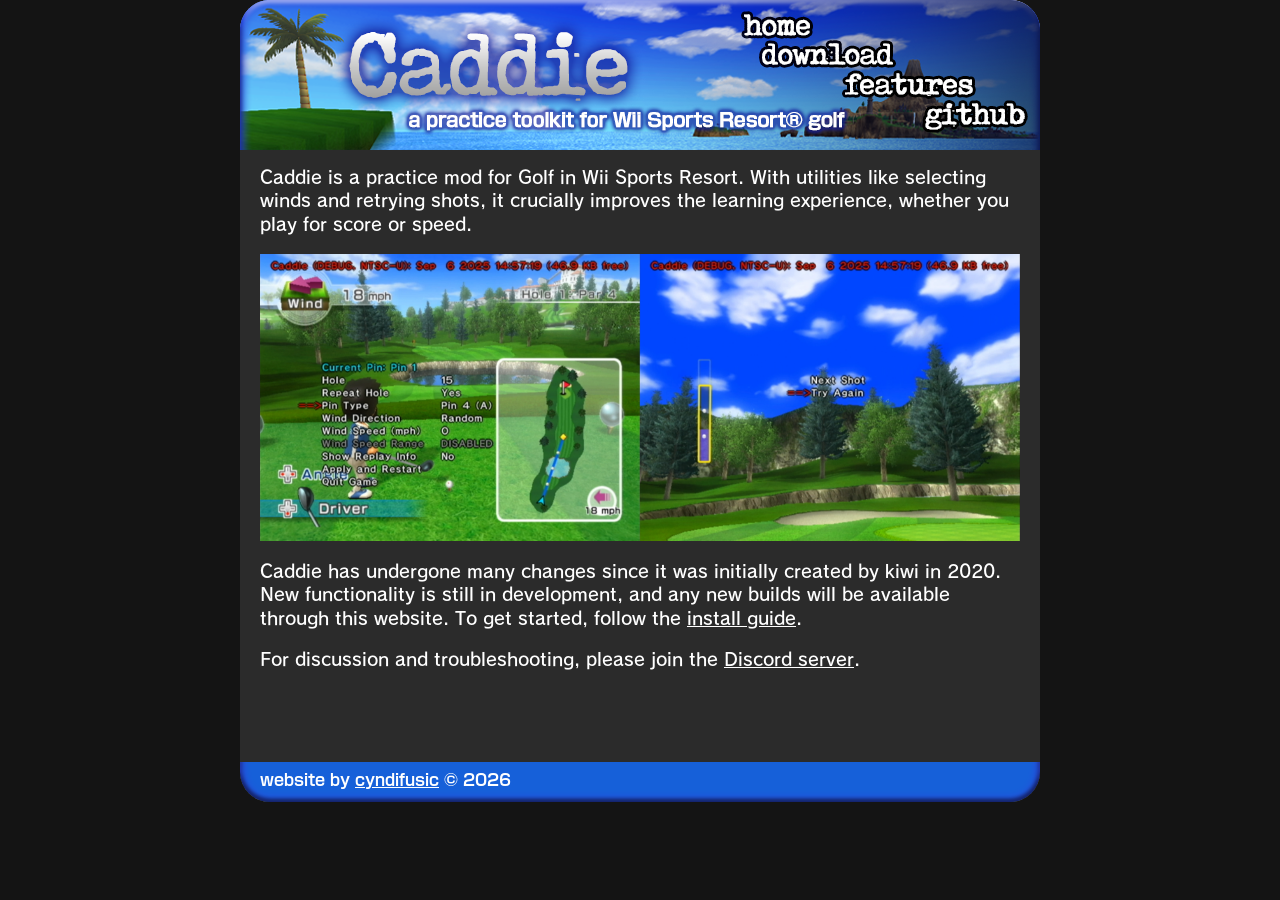
<file: website/index.html>
<!DOCTYPE html>
<html>
    <head>
        <title>Caddie</title>
        <link rel="icon" type="image/x-icon" href="favicon.ico">
        <link rel="stylesheet" href="style.css">
    </head>

    <body>
        <div id="main">
            <table cellspacing="0">
                <tr id="headerRow">
                    <td id="header">
                        <img id="headerImage" src="img/header.png" usemap="#test">
                        <map name="test">
                            <area id="home" shape="rect" coords="501, 11, 572, 37" href="index.html">
                            <area id="download" shape="rect" coords="519, 40, 655, 67" href="download.html">
                            <area id="features" shape="rect" coords="602, 70, 735, 97" href="features.html">
                            <area id="github" shape="rect" coords="682, 100, 787, 132" href="https://github.com/PackProject/Caddie" target="_blank">
                        </map>
                    </td>
                </tr>

                <tr>
                    <td id="content" valign="top">
                        <p>Caddie is a practice mod for Golf in Wii Sports Resort. With utilities
                            like selecting winds and retrying shots, it crucially improves the
                            learning experience, whether you play for score or speed.
                        </p>

                        <img src="img/screenshot.png" width="100%">

                        <p>Caddie has undergone many changes since it was initially created by kiwi 
                            in 2020. New functionality is still in development, and any new builds
                            will be available through this website. To get started, follow the
                            <a href="download.html">install guide</a>.</p>

                        <p>For discussion and troubleshooting, please join the <a href="https://discord.gg/BW23QvJaZk" target="_blank">Discord server</a>.</p>
                    </td>
                </tr>

                <tr>
                    <td id="footer" background="img/footer.png">
                        <span id="credit">website by <a href="https://kataryn.com" target="_blank">cyndifusic</a> © 2026</span>
                    </td>
                </tr>
            </table>
        </div>

        <script src="script.js"></script>
    </body>

</html>
</file>
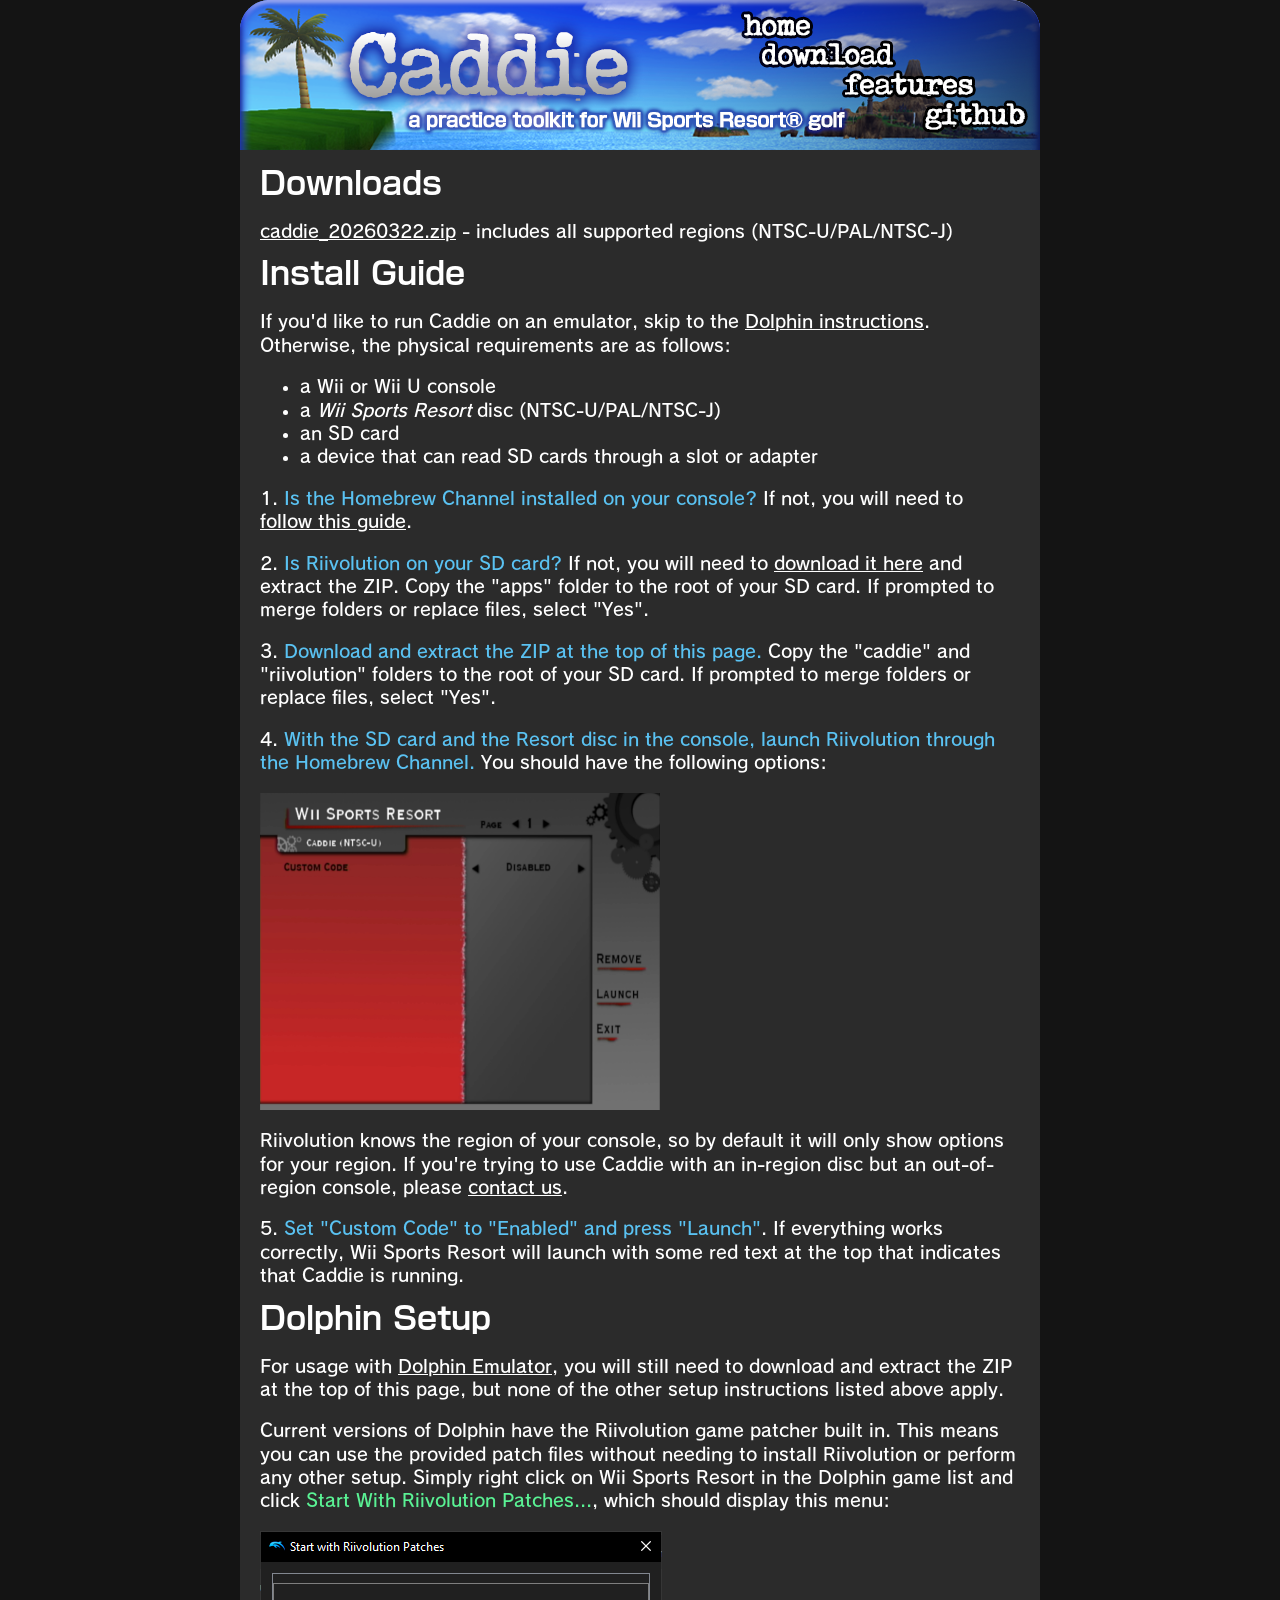
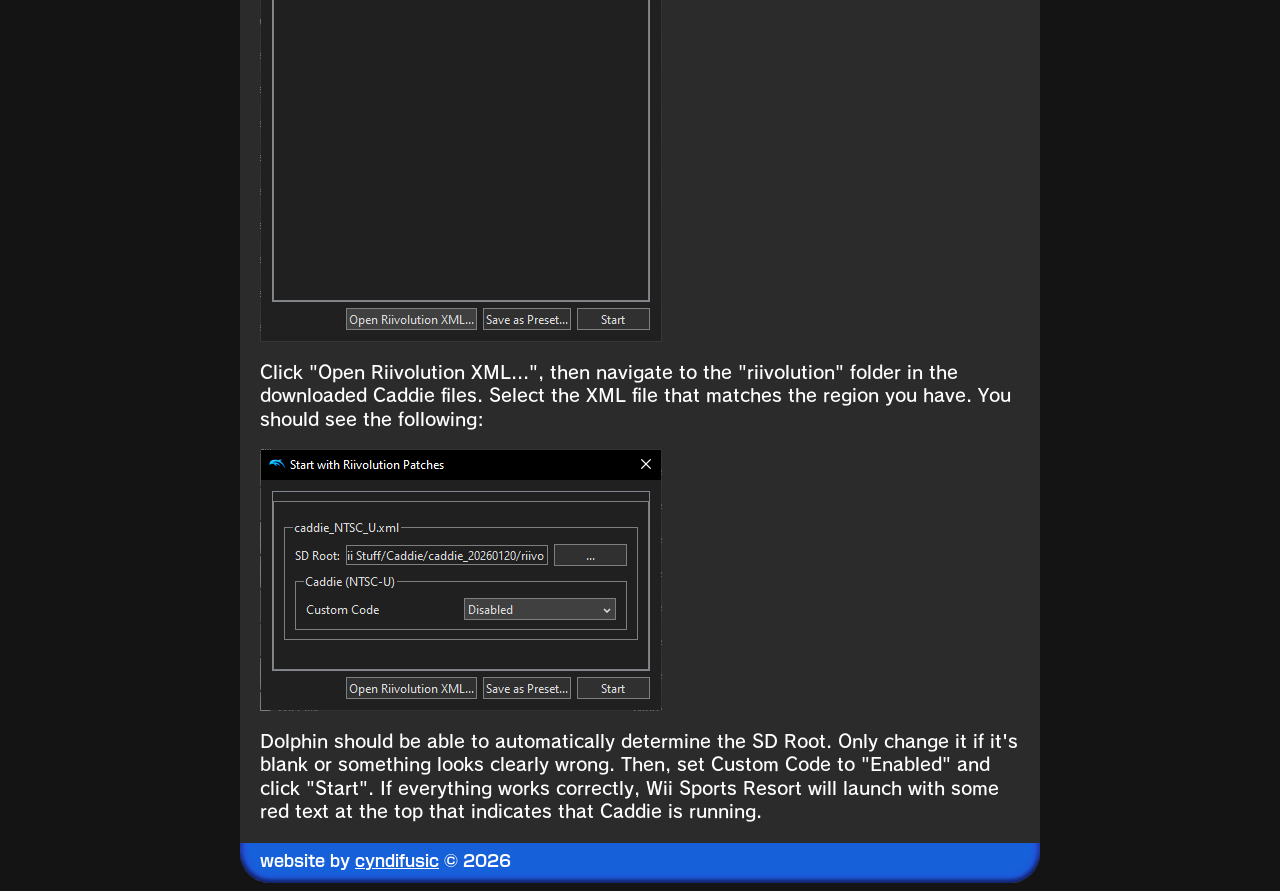
<file: website/download.html>
<!DOCTYPE html>
<html>
    <head>
        <title>Caddie</title>
        <link rel="icon" type="image/x-icon" href="favicon.ico">
        <link rel="stylesheet" href="style.css">
    </head>

    <body>
        <div id="main">
            <table cellspacing="0">
                <tr id="headerRow">
                    <td id="header">
                        <img id="headerImage" src="img/header.png" usemap="#test">
                        <map name="test">
                            <area id="home" shape="rect" coords="501, 11, 572, 37" href="index.html">
                            <area id="download" shape="rect" coords="519, 40, 655, 67" href="download.html">
                            <area id="features" shape="rect" coords="602, 70, 735, 97" href="features.html">
                            <area id="github" shape="rect" coords="682, 100, 787, 132" href="https://github.com/PackProject/Caddie" target="_blank">
                        </map>
                    </td>
                </tr>

                <tr>
                    <td id="content" valign="top">
                        <h1 class="top">Downloads</h1>

                        <p><a href="https://github.com/PackProject/Caddie/releases/download/v0.3.0/caddie_20260322.zip">caddie_20260322.zip</a> - includes all supported regions (NTSC-U/PAL/NTSC-J)</p>
                        <h1>Install Guide</h1>

                        <p>If you'd like to run Caddie on an emulator, skip to the <a href="#dolphin">Dolphin instructions</a>.
                        Otherwise, the physical requirements are as follows:</p>

                        <ul>
                            <li>a Wii or Wii U console</li>
                            <li>a <i>Wii Sports Resort</i> disc (NTSC-U/PAL/NTSC-J)</li>
                            <li>an SD card</li>
                            <li>a device that can read SD cards through a slot or adapter</li>
                        </ul>
                        
                        <p>1. <blue>Is the Homebrew Channel installed on your console?</blue> If not, you will
                        need to <a href="https://wii.hacks.guide" target="_blank">follow this guide</a>.</p>

                        <p>2. <blue>Is Riivolution on your SD card?</blue> If not, you will need to
                        <a href="https://aerialx.github.io/rvlution.net/wiki/Riivolution/" target="_blank">download it here</a> and extract the ZIP.
                        Copy the "apps" folder to the root of your SD card. If prompted to merge folders or 
                        replace files, select "Yes".</p>
                        
                        <p>3. <blue>Download and extract the ZIP at the top of this page.</blue> Copy the "caddie" and "riivolution" folders to the root of your SD card. 
                        If prompted to merge folders or replace files, select "Yes".</p>

                        <p>4. <blue>With the SD card and the Resort disc in the console, launch Riivolution through the Homebrew Channel.</blue> You 
                        should have the following options:</p>

                        <img src="img/riivo.png" width="400px">

                        <p>Riivolution knows the region of your console, so by default it will only show options for your
                        region. If you're trying to use Caddie with an in-region disc but an out-of-region console, please
                        <a href="https://discord.gg/BW23QvJaZk" target="_blank">contact us</a>.

                        <p>5. <blue>Set "Custom Code" to "Enabled" and press "Launch"</blue>. If everything works correctly,
                        Wii Sports Resort will launch with some red text at the top that indicates that Caddie is running.</p>
                        </p>

                        <h1 id="dolphin">Dolphin Setup</h1>

                        <p>For usage with <a href="https://dolphin-emu.org/" target="_blank">Dolphin Emulator</a>, you will still need to download and extract 
                        the ZIP at the top of this page, but none of the other setup instructions listed above apply.</p>

                        <p>Current versions of Dolphin have the Riivolution game patcher built in. This means you can use the provided
                        patch files without needing to install Riivolution or perform any other setup. Simply right click on Wii Sports Resort
                        in the Dolphin game list and click <green>Start With Riivolution Patches...</green>, which should display this menu:
                        </p>

                        <img src="img/riivodolphin.png">

                        <p>Click "Open Riivolution XML...", then navigate to the "riivolution" folder in the downloaded Caddie files. Select the XML file that
                        matches the region you have. You should see the following:
                        </p>

                        <img src="img/riivodolphin2.png">

                        <p>Dolphin should be able to automatically determine the SD Root. Only change it if it's blank or something looks clearly wrong.
                            Then, set Custom Code to "Enabled" and click "Start". If everything works correctly,
                        Wii Sports Resort will launch with some red text at the top that indicates that Caddie is running.
                        </p>
                    </td>
                </tr>

                <tr>
                    <td id="footer" background="img/footer.png">
                        <span id="credit">website by <a href="https://kataryn.com" target="_blank">cyndifusic</a> © 2026</span>
                    </td>
                </tr>
            </table>
        </div>

        <script src="script.js"></script>
    </body>

</html>
</file>
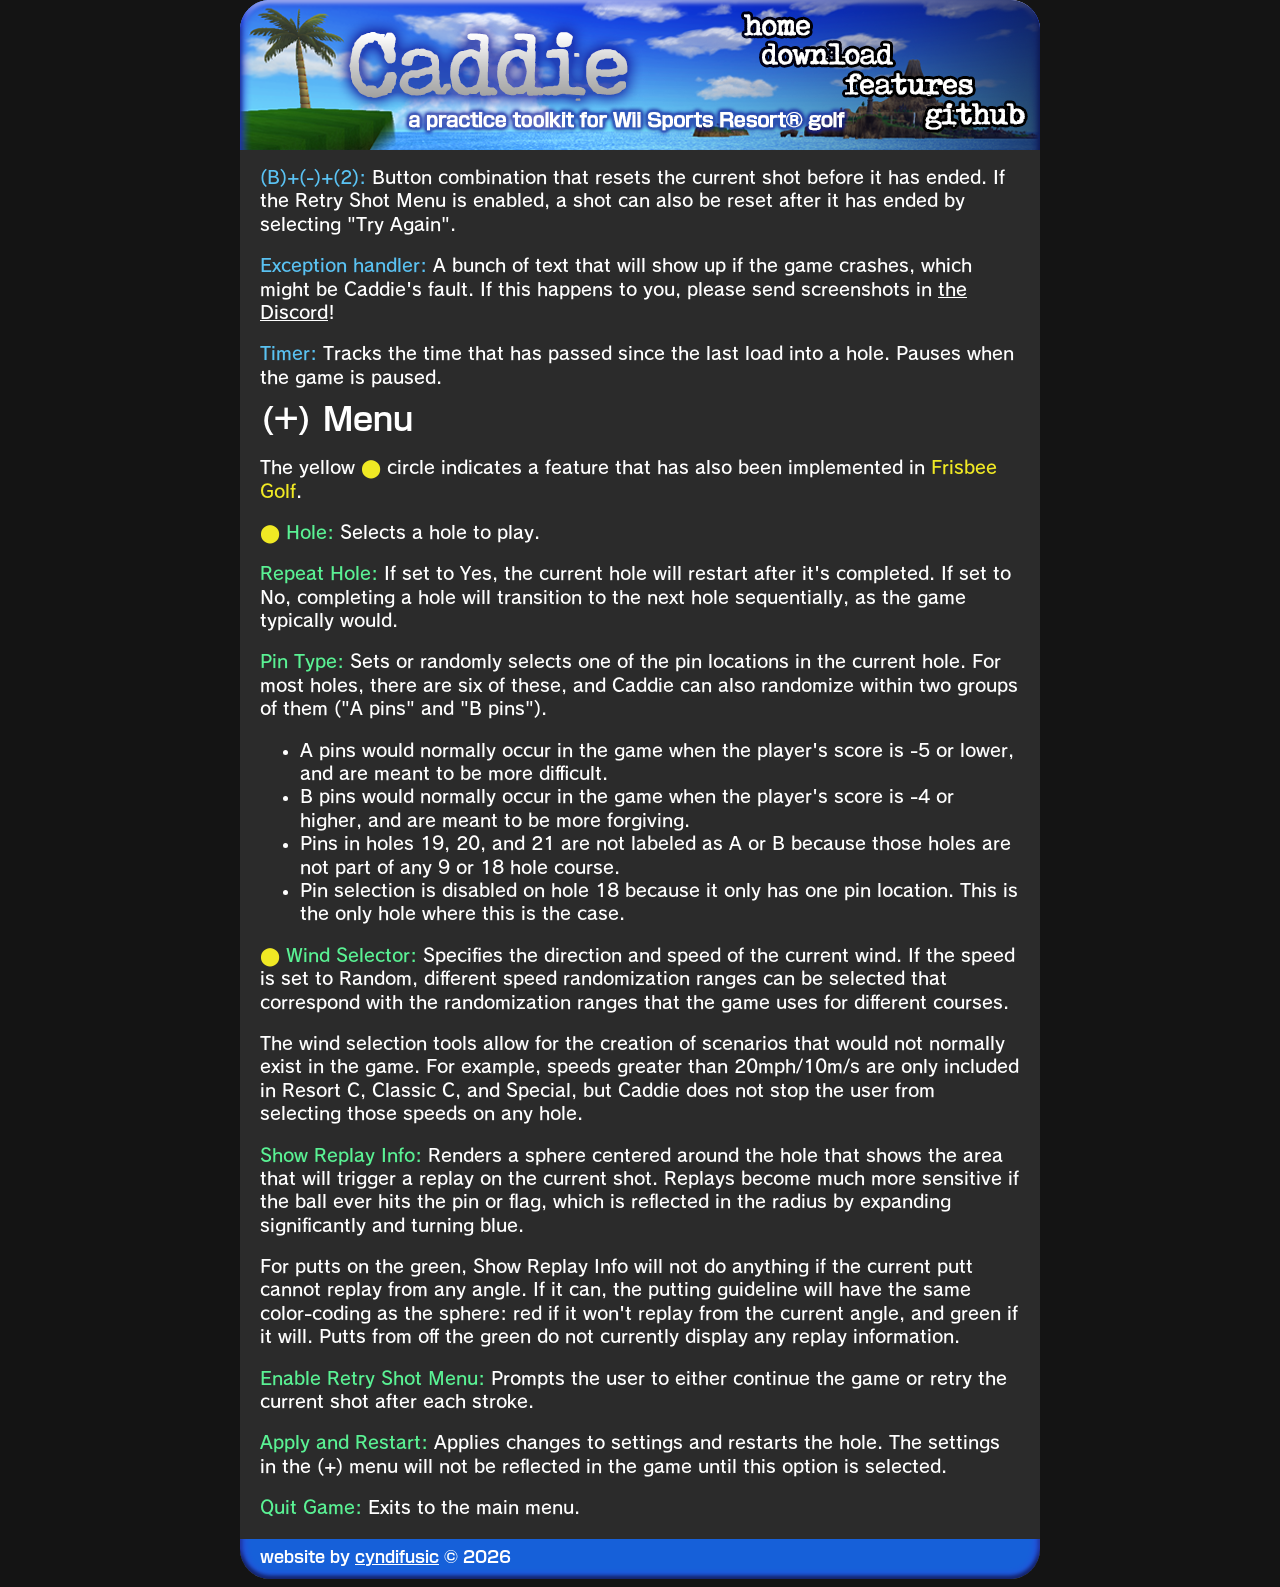
<file: website/features.html>
<!DOCTYPE html>
<html>
    <head>
        <title>Caddie</title>
        <link rel="icon" type="image/x-icon" href="favicon.ico">
        <link rel="stylesheet" href="style.css">
    </head>

    <body>
        <div id="main">
            <table cellspacing="0">
                <tr id="headerRow">
                    <td id="header">
                        <img id="headerImage" src="img/header.png" usemap="#test">
                        <map name="test">
                            <area id="home" shape="rect" coords="501, 11, 572, 37" href="index.html">
                            <area id="download" shape="rect" coords="519, 40, 655, 67" href="download.html">
                            <area id="features" shape="rect" coords="602, 70, 735, 97" href="features.html">
                            <area id="github" shape="rect" coords="682, 100, 787, 132" href="https://github.com/PackProject/Caddie" target="_blank">
                        </map>
                    </td>
                </tr>

                <tr>
                    <td id="content" valign="top">
                        <p><blue>(B)+(-)+(2):</blue> Button combination that resets the current shot before
                        it has ended. If the Retry Shot Menu is enabled, a shot can also be reset after it has ended by selecting "Try Again".</p>

                        <p><blue>Exception handler:</blue> A bunch of text that will show up if the game crashes,
                        which might be Caddie's fault. If this happens to you, please send screenshots in 
                        <a href="https://discord.gg/BW23QvJaZk" target="_blank">the Discord</a>!</p>

                        <p><blue>Timer:</blue> Tracks the time that has passed since the last load into a hole. Pauses when the game is paused.</p>

                        <h1>(+) Menu</h1>

                        <p>The yellow <yellow>⬤</yellow> circle indicates a feature that has also been implemented in <yellow>Frisbee Golf</yellow>.</p>

                        <p><yellow>⬤</yellow> <green>Hole:</green> Selects a hole to play.</p>

                        <p><green>Repeat Hole:</green> If set to Yes, the current hole will restart after it's
                        completed. If set to No, completing a hole will transition to the next hole sequentially,
                        as the game typically would.</p>

                        <p><green>Pin Type:</green> Sets or randomly selects one of the pin locations in the
                        current hole. For most holes, there are six of these, and Caddie can also randomize
                        within two groups of them ("A pins" and "B pins").</p>

                        <ul>
                            <li>A pins would normally occur in the game when the player's score is -5 or lower, and are meant
                                to be more difficult.
                            </li>
                            <li>B pins would normally occur in the game when the player's score is -4 or higher, and are meant
                                to be more forgiving.
                            </li>
                            <li>Pins in holes 19, 20, and 21 are not labeled as A or B because those holes are not
                                part of any 9 or 18 hole course. 
                            </li>
                            <li>Pin selection is disabled on hole 18 because it only has one pin location. This is
                                the only hole where this is the case.
                            </li>
                        </ul>
                        
                        <p><yellow>⬤</yellow> <green>Wind Selector:</green> Specifies the direction and speed of the current wind. If
                        the speed is set to Random, different speed randomization ranges can be selected that correspond
                        with the randomization ranges that the game uses for different courses.</p>

                        <p>The wind selection tools allow for the creation of scenarios that would not normally exist in
                        the game. For example, speeds greater than 20mph/10m/s are only included in Resort C, Classic C,
                        and Special, but Caddie does not stop the user from selecting those speeds on any hole.
                        </p>

                        <p><green>Show Replay Info:</green> Renders a sphere centered around the hole that shows the area 
                        that will trigger a replay on the current shot. Replays become much more sensitive if the ball ever
                        hits the pin or flag, which is reflected in the radius by expanding significantly and turning blue.</p>
                    
                        <p>For putts on the green, Show Replay Info will not do anything if the current putt cannot replay from
                        any angle. If it can, the putting guideline will have the same color-coding as the sphere: red if it
                        won't replay from the current angle, and green if it will. Putts from off the green do not currently
                        display any replay information.</p>

                        <p><green>Enable Retry Shot Menu:</green> Prompts the user to either continue the game or retry the current
                        shot after each stroke.</p>

                        <p><green>Apply and Restart:</green> Applies changes to settings and restarts the hole. The settings in the
                        (+) menu will not be reflected in the game until this option is selected.</p>
                        
                        <p><green>Quit Game:</green> Exits to the main menu.</p>
                    </td>
                </tr>

                <tr>
                    <td id="footer" background="img/footer.png">
                        <span id="credit">website by <a href="https://kataryn.com" target="_blank">cyndifusic</a> © 2026</span>
                    </td>
                </tr>
            </table>
        </div>

        <script src="script.js"></script>
    </body>

</html>
</file>
<file: website/style.css>
@font-face {
    font-family: 'RodinNTLG Pro DB';
    font-style: normal;
    font-weight: normal;
    src: url('fonts/FOT-RODINNTLG_PRO_DB.woff') format('woff');
}

@font-face {
    font-family: 'A-OTF Shin Go Pro DB';
    font-style: normal;
    font-weight: normal;
    src: url('fonts/AOTFShinGoProDeBold.woff') format('woff');
}

@font-face {
    font-family: 'A-OTF Shin Go Pro R';
    font-style: normal;
    font-weight: normal;
    src: url('fonts/AOTFShinGoProRegular.woff') format('woff');
}

a {
    color: white;
}

a:hover {
    color: #d9d9d9;
}

h1 {
    font-family: "A-OTF Shin Go Pro DB";
    margin: 0px;
    margin-bottom: -10px;
}

h1:not(.top) {
    margin-top: -20px;
}

p, ul, ol {
    font-family: "RodinNTLG Pro DB";
    font-size: 18px;
    margin-top: 15px;
    line-height: 1.3em;
}

#main {
    min-height: 800px;
    width: 800px;
    margin: 0 auto;
    margin-top: -8px;
}

body {
    color: white;
    background-color: #141414;
    overflow-y: scroll;
}

#header {
    max-height: 150px;
    width: 800px;
    background-color: #8a8a8a;
    border-top-left-radius: 30px;
    border-top-right-radius: 30px;

    padding: 0px;
}

#content {
    width: 800px;
    height: 610px;
    background-color: #2b2b2b;

    padding-left: 20px;
    padding-right: 20px;
}

#footer {
    height: 40px;
    width: 800px;
    background-color: #8a8a8a;
    border-bottom-left-radius: 30px;
    border-bottom-right-radius: 30px;

    padding: 0px;
}

#headerImage, #footerImage {
    display: block;
}

#credit {
    position: relative;
    left: 20px;
    bottom: 2px;
    font-family: "A-OTF Shin Go Pro DB";
    color: white;
}

blue {
    color: #5ac2f2;
}

green {
    color: #5af294;
}

yellow {
    color: #f0e924;
}
</file>
